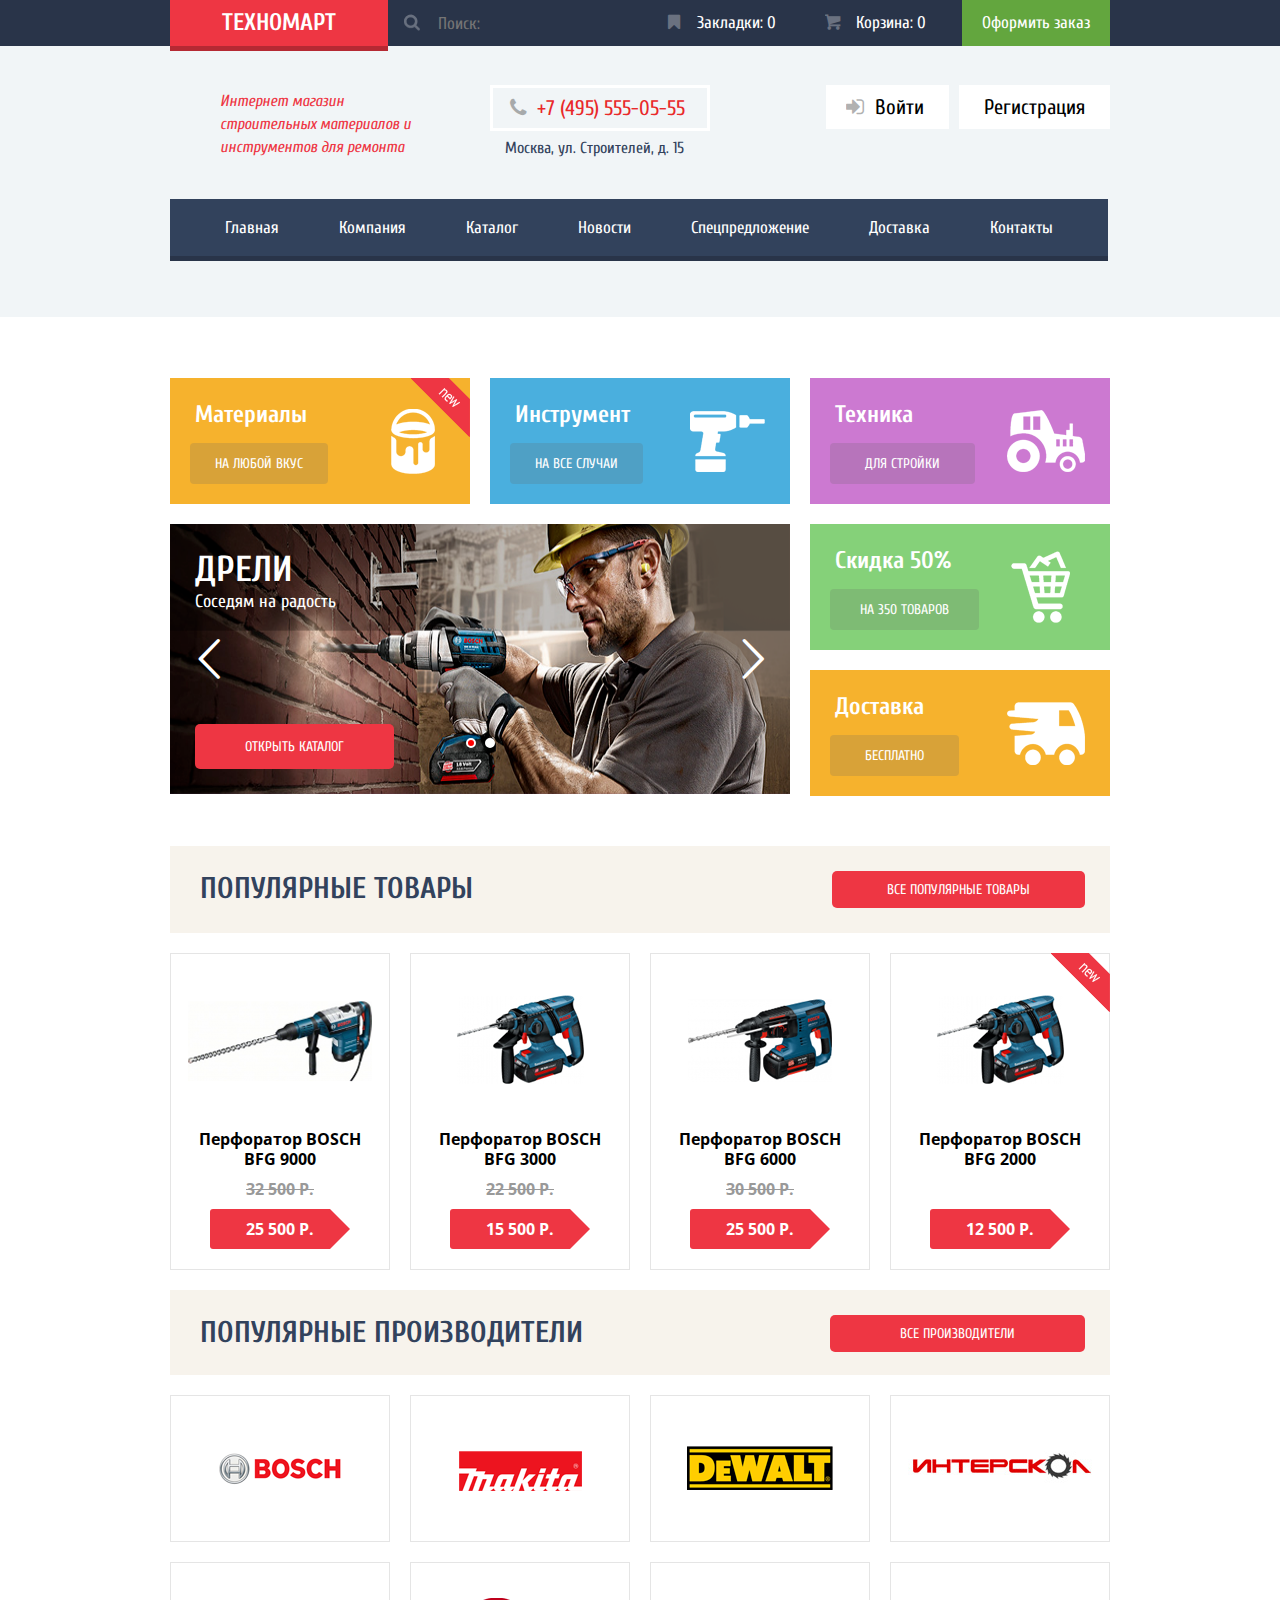
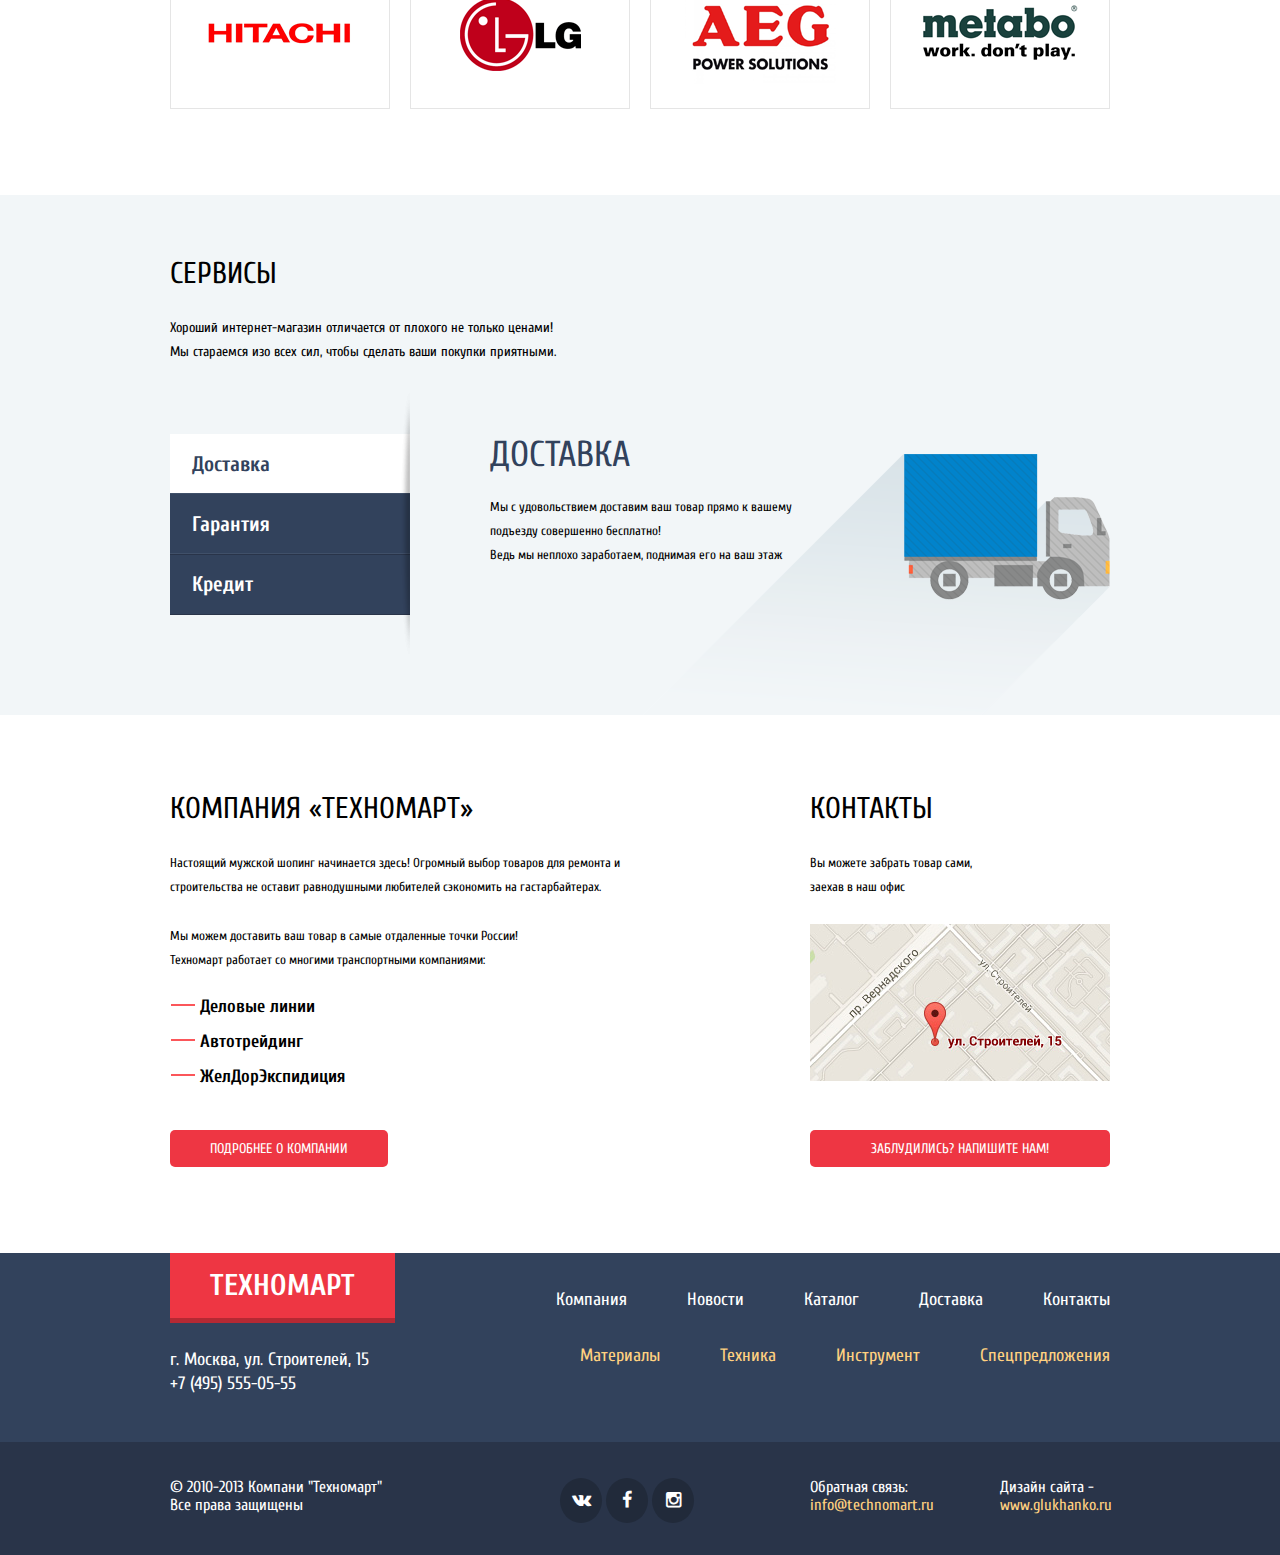
<file: index.html>
<!DOCTYPE html>
<html>
  <head>
    <title>ТЕХНОМАРТ - ИНТЕРНЕТ-МАГАЗИН</title>
    <meta charset="UTF-8">
    <meta http-equiv="X-UA-Compatible" content="IE=edge">
   <link href='http://fonts.googleapis.com/css?family=Cuprum:400,700,400italic,700italic&subset=latin,cyrillic' rel='stylesheet' type='text/css'>
    <link href='http://fonts.googleapis.com/css?family=Open+Sans:300italic,400italic,600italic,700italic,800italic,400,300,600,700,800&subset=latin,cyrillic-ext' rel='stylesheet' type='text/css'>
    <link rel="stylesheet" href="css/symbols-technomart.css">
    <link rel="stylesheet" href="css/style.css">
  </head>
  <body>
    <header>
      <section class="header-top-panel">
        <div class="layout-center-wrapper clearfix">
          <a class="header-logo" href="/">ТЕХНОМАРТ</a>
          <input class="search" id="search" type="search" name="search" placeholder="Поиск:">
          <div class="top-panel-right-side">
            <a class="icon-bookmark bookmark spec-menu-item" href="#">Закладки: <span class="bookmark-count">0</span></a>
            <a class="icon-basket basket spec-menu-item" href="#">Корзина: <span class="basket-count">0</span></a>
            <a class="order" href="#">Оформить заказ</a>
          </div>
        </div>
      </section>
      <div class="layout-center-wrapper">
        <section class="header-middle-panel clearfix">
          <p class="shop-description">Интернет магазин строительных материалов и инструментов для ремонта</p>
          <div class="address">
            <p class="icon-phone phone-number">+7 (495) 555-05-55</p>
            <p class="street">Москва, ул. Строителей, д. 15</p>
          </div>
          <div class="account-menu login-menu">
            <a class="icon-login account-menu-btn account-menu-enter-btn" href="#">Войти</a>
            <a class="account-menu-btn account-menu-registration-btn" href="#">Регистрация</a>
          </div>
          <div class="user-menu login-menu">
            <a class="icon-user account-menu-btn user-menu-profile-btn" href="#">Равшан Джамшутович</a>
            <a class="icon-logout logout-btn account-menu-btn" href="#"></a>
            <a class="user-ref user-menu-orders" href="#">Мои заказы</a>
            <a class="user-ref user-menu-profile" href="#">Личный кабинет</a>
          </div>
        </section>
        <ul class="header-top-menu clearfix">
          <li><a href="/">Главная</a></li>
          <li><a href="#">Компания </a></li>
          <li><a href="catalog.html">Каталог</a></li>
          <li><a href="#">Новости</a></li>
          <li><a href="#">Спецпредложение</a></li>
          <li><a href="#">Доставка</a></li>
          <li><a href="#">Контакты</a></li>
        </ul>
      </div>
    </header>
    
    <div class="layout-center-wrapper">
      <section class="promo-block clearfix">
        <div class="clearfix">
          <div class="block materials">
            <div class="flag-new new">Новинка</div>
            <div class="block-title"> Материалы</div>
            <a class="block-btn" href="#">На любой вкус</a>
          </div>
          <div class="block tools">
            <div class="flag-new"></div>
            <div class="block-title">Инструмент</div>
            <a class="block-btn" href="#">На все случаи</a>
          </div>
          <div class="block equipment">
            <div class="flag-new"></div>
            <div class="block-title">Техника</div>
            <a class="block-btn" href="#">Для стройки</a>
          </div>
        </div>
        <section class="promo-slider">
          <div class="promo-slide promo-slide-1 active-promo-slide">
            <div class="promo-slide-title">
              <h4>ДРЕЛИ</h4>
              <p>Соседям на радость</p>
            </div>
            <img src="img/slide-1.png" alt="Мужик с дрелью">
          </div>
          <div class="promo-slide promo-slide-2">
            <div class="promo-slide-title">
              <h4>Перфораторы</h4>
              <p>Настоящие мужские игрушки</p>
            </div>
            <img src="img/slide-2.png" alt="Мужик с перфоратором">
          </div>
          <a href="#" class="icon-left promo-slider-btn"></a>
          <a href="#" class="icon-right promo-slider-btn"></a>
          <a class="btn open-catalog-btn" href="catalog.html">Открыть каталог</a>
          <div class="switcher">
            <div class="switch-btn active-switch-btn switch-btn-1"></div>
            <div class="switch-btn switch-btn-2"></div>
          </div>
        </section>
        <div class="block sale">
          <div class="flag-new"></div>
          <div class="block-title">Скидка 50%</div>
          <a class="block-btn" href="#">На 350 товаров</a>
        </div>
        <div class="block delivery">
          <div class="flag-new"></div>
          <div class="block-title">Доставка</div>
          <a class="block-btn" href="#">Бесплатно</a>
        </div>
      </section>
      <section class="index-title clearfix">
        <h3>Популярные товары</h3>
        <a class="btn all-items-btn" href="#">Все популярные товары</a>
      </section>
      <section class="catalog-items clearfix">
        <div class="catalog-item">
          <div class="flag-new item-new"></div>
          <div class="actions">
              <a href="#" class="icon-basket item-btn buy">Купить</a>
              <a href="#" class="item-btn bookmark">В закладки</a>
          </div>
          <div class="image"><img src="img/drel-1.png" alt="Перфоратор"></div>
          <div class="title">Перфоратор BOSCH BFG 9000</div>
          <div class="old-price">32 500 Р.</div>
          <div class="price">25 500 Р.</div>
        </div>
        <div class="catalog-item">
          <div class="flag-new item-new"></div>
          <div class="actions">
              <a href="#" class="icon-basket item-btn buy">Купить</a>
              <a href="#" class="item-btn bookmark">В закладки</a>
          </div>
          <div class="image"><img src="img/drel-2.png" alt="Перфоратор"></div>
          <div class="title">Перфоратор BOSCH BFG 3000</div>
          <div class="old-price">22 500 Р.</div>
          <div class="price">15 500 Р.</div>
        </div>
        <div class="catalog-item">
          <div class="flag-new item-new"></div>
          <div class="actions">
              <a href="#" class="icon-basket item-btn buy">Купить</a>
              <a href="#" class="item-btn bookmark">В закладки</a>
          </div>
          <div class="image"><img src="img/drel-3.png" alt="Перфоратор"></div>
          <div class="title">Перфоратор BOSCH BFG 6000</div>
          <div class="old-price">30 500 Р.</div>
          <div class="price">25 500 Р.</div>
        </div>
        <div class="catalog-item">
          <div class="flag-new item-new new">Новинка</div>
          <div class="actions">
              <a href="#" class="icon-basket item-btn buy">Купить</a>
              <a href="#" class="item-btn bookmark">В закладки</a>
          </div>
          <div class="image"><img src="img/drel-2.png" alt="Перфоратор"></div>
          <div class="title">Перфоратор BOSCH BFG 2000</div>
          <div class="old-price"></div>
          <div class="price">12 500 Р.</div>
        </div>
      </section>

      <section class="index-title ckearfix">
        <h3>Популярные производители</h3>
        <a class="btn all-firms-btn" href="#">Все производители</a>
      </section>
      <section class="catalog-firms clearfix">
        <div class="catalog-firm">
          <a href="#"><img class="firm-logotip-1" src="img/bosch.png" alt="Bosch"></a>
        </div>
        <div class="catalog-firm">
          <a href="#"><img class="firm-logotip-2" src="img/makita.png" alt="Makita"></a>
        </div>
        <div class="catalog-firm">
          <a href="#"><img class="firm-logotip-3" src="img/dewalt.png" alt="Dewalt"></a>
        </div>
        <div class="catalog-firm">
          <a href="#"><img class="firm-logotip-4" src="img/interskol.png" alt="Интерскол"></a>
        </div>
        <div class="catalog-firm">
          <a href="#"><img class="firm-logotip-5" src="img/hitachi.png" alt="Hitachi"></a>
        </div>
        <div class="catalog-firm">
          <a href="#"><img class="firm-logotip-6" src="img/lg.png" alt="LG"></a>
        </div>
        <div class="catalog-firm">
          <a href="#"><img class="firm-logotip-7" src="img/aeg.png" alt="AEG"></a>
        </div>
        <div class="catalog-firm">
          <a href="#"><img class="firm-logotip-8" src="img/metabo.png" alt="Metabo"></a>
        </div>
      </section>
    </div>
    
    <section class="services">
      <div class="layout-center-wrapper">
        <p class="services-title">Сервисы</p>
        <p class="services-description">Хороший интернет-магазин отличается от плохого не только ценами!<br>Мы стараемся изо всех сил, чтобы сделать ваши покупки приятными.</p>
        <section class="services-tab clearfix">
          <ul class="tabs">
            <li class="active-tab"><a href="#">Доставка</a></li>
            <li><a href="#">Гарантия</a></li>
            <li><a href="#">Кредит</a></li>
          </ul>
          <div class="tab-slides">
            <div class="tab-slide tab-first active-tab-slide">
              <p class="tab-slide-title">Доставка</p>
              <div class="tab-slide-text">
                <p class="tab-slide-text-1">Мы с удовольствием доставим ваш товар прямо к вашему подъезду совершенно бесплатно!</p>
                <p class="tab-slide-text-2">Ведь мы неплохо заработаем, поднимая его на ваш этаж</p>
              </div>
            </div>
            <div class="tab-slide tab-second">
              <p class="tab-slide-title">Гарантия</p>
              <div class="tab-slide-text">
                <p class="tab-slide-text-1">Если купленный у нас товар поломается или заискрит, 
а также в случае пожара, спровоцированного его возгаранием,  вы всегда можете быть уверены в нашей гарантии. Мы обменяем сгоревший товар на новый. </p>
                <p class="tab-slide-text-2">Дом уж восстановите как-нибудь сами.</p>
              </div>
            </div>
            <div class="tab-slide tab-third">
              <p class="tab-slide-title">Кредит</p>
              <div class="tab-slide-text">
                <p class="tab-slide-text-1">Залезть в долговую яму стало проще!</p>
                <p class="tab-slide-text-2">Кредитные консультанты придут вам на помощь.</p>
              </div>
              <a class="btn credit-btn" href="#">Отправить заявку</a>
            </div>
          </div>
        </section>
      </div>
    </section>
    
    <div class="layout-center-wrapper clearfix">
      <section class="company-description">
        <p class="company-description-title company-title">КОМПАНИЯ &laquo;ТЕХНОМАРТ&raquo;</p>
        <p class="company-description-text text">Настоящий мужской шопинг начинается здесь! Огромный выбор товаров для ремонта и строительства не оставит равнодушными любителей сэкономить на гастарбайтерах.</p>
        <p class="company-description-text text">Мы можем доставить ваш товар в самые отдаленные точки России!<br>Техномарт работает со многими транспортными компаниями:</p>
        <ul class="transport-companies">
          <li>Деловые линии</li>
          <li>Автотрейдинг</li>
          <li>ЖелДорЭкспидиция</li>
        </ul>
        <a class="btn more-btn" href="#">Подробнее о компании</a>
      </section>
      <section class="contacts">
        <p class="contacts-title company-title">КОНТАКТЫ</p>
        <p class="contacts-text text">Вы можете забрать товар сами, заехав в наш офис</p>
      <!-- В тех. задании написано: "- блок карты — обычное изображение, клик по ней приводит к переходу на сервис карт." -->
        <div class="map"><img src="img/map.jpg" alt="Карта"></div>
        <a class="btn lost-btn" href="#">Заблудились? Напишите нам!</a>
      </section>
    </div>
    
    <footer>
      <section class="footer-top-panel">
        <div class="layout-center-wrapper clearfix">
          <div class="footer-address">
            <a class="footer-logo" href="/">Техномарт</a>
            <p>г. Москва, ул. Строителей, 15</p>
            <p>+7 (495) 555-05-55</p>
          </div>
          <div class="footer-menu clearfix">
            <ul class="footer-menu-top menu">
              <li><a href="#">Компания</a></li>
              <li><a href="#">Новости</a></li>
              <li><a href="catalog.html">Каталог</a></li>
              <li><a href="#">Доставка</a></li>
              <li><a href="#">Контакты</a></li>
            </ul>
            <ul class="footer-menu-bottom menu">
              <li><a href="#">Материалы</a></li>
              <li><a href="#">Техника</a></li>
              <li><a href="#">Инструмент</a></li>
              <li><a href="#">Спецпредложения</a></li>
            </ul>
          </div>
        </div>
      </section>
      <section class="footer-bottom-panel">
        <div class="layout-center-wrapper clearfix">
          <p class="copyright">&copy; 2010-2013 Компани "Техномарт" Все права защищены</p>
          <div class="social-buttons">
            <a class="icon-vk btn-social" href="http://vk.com"></a>
            <a class="icon-facebook btn-social" href="http://facebook.com"></a>
            <a class="icon-instagramm btn-social" href="http://instagram.com"></a>
          </div>
          <div class="designer contact-text"><p>Дизайн сайта -</p><a class="ref" href="http://glukhanko.ru">www.glukhanko.ru</a></div>
          <div class="email contact-text"><p>Обратная связь:</p><a class="ref" href="mailto:info@technomart.ru">info@technomart.ru</a></div>
        </div>
      </section>
    </footer>

    <!-- modal windows -->

      <section class="pop-up item-added">
      <div class="main-block">
        <p class="main-block-text">Товар добавлен в корзину!</p>
      </div>
      <div class="control-block">
        <a class="btn make-order-btn" href="#">Оформить заказ</a>
        <a class="continue-btn" href="#">Продожить покупки</a>
      </div>
    </section>

    <div class="pop-up write-us">
      <div class="main-block">
        <form action="#">
          <fieldset>
            <div class="col-1-2">
              <label for="your-name">Ваше имя:</label>
              <input class="your-name" type="text" id="your-name" placeholder="Представьтесь, пожалуйста">
            </div>
            <div class="col-1-2">
              <label for="your-email">Ваш e-mail:</label>
              <input class="your-email" type="text" id="your-email" placeholder="Для отправки ответа">
            </div>
          </fieldset>
          <fieldset>
            <label for="e-mail">Текст письма:</label>
            <textarea class="e-mail" id="e-mail" placeholder="В свободной форме"></textarea>
          </fieldset>
        </form>
      </div>
      <div class="control-block">
        <a class="btn send-btn" href="#">Отправить</a>
        <a class="btn cancel-btn" href="#">Отмена</a>
      </div>
    </div>
    
    <script src="js/script.js"></script>
  </body>
</html>
</file>
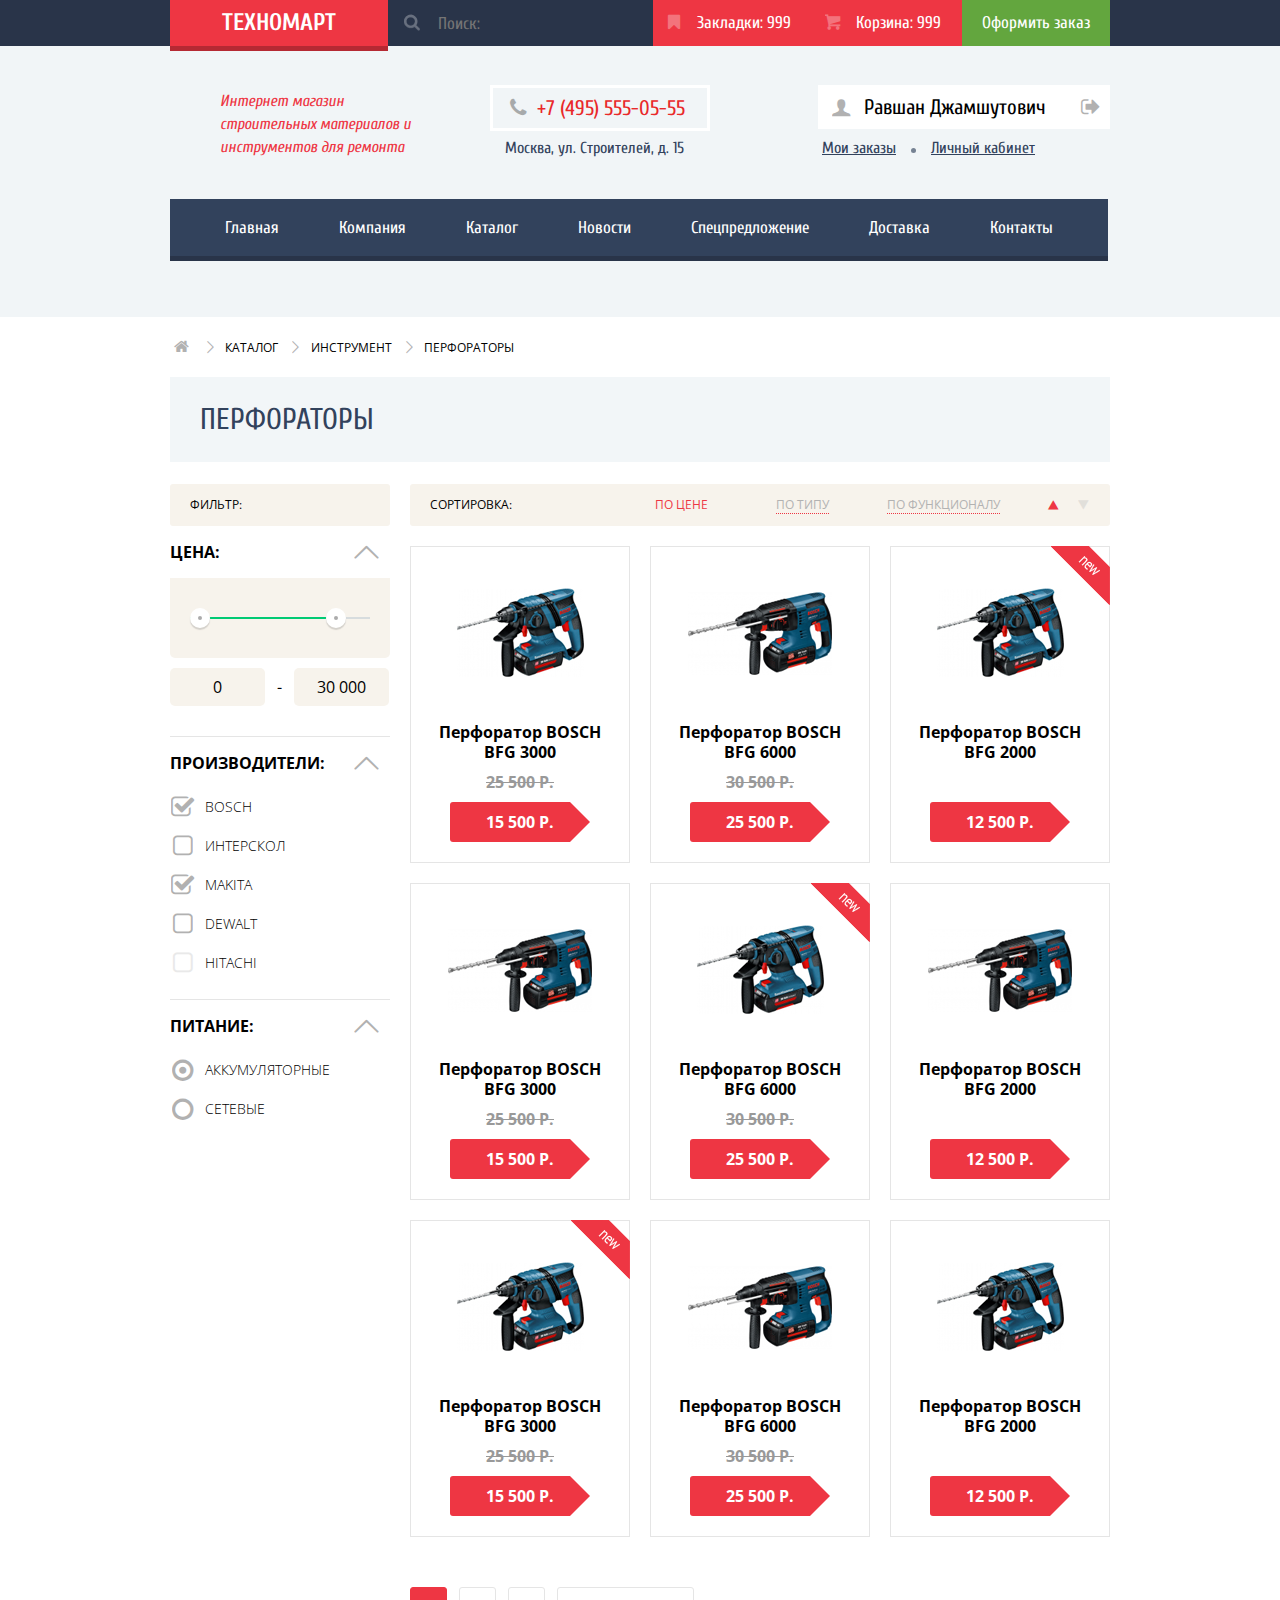
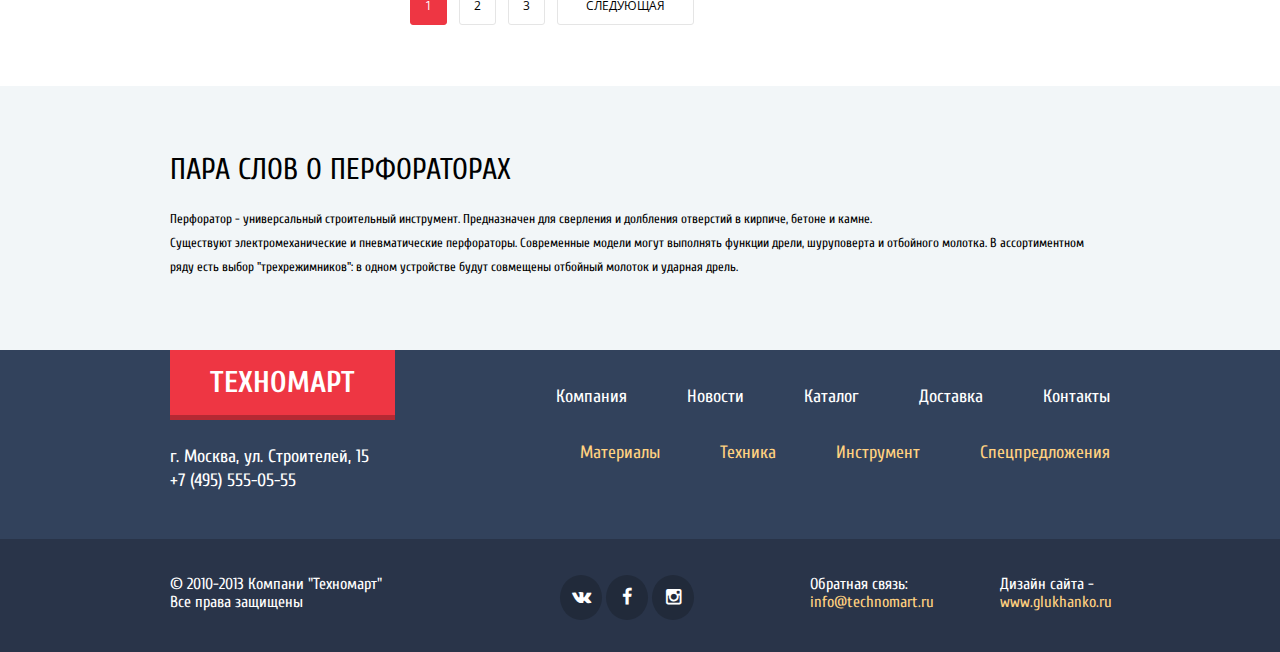
<file: catalog.html>
<!DOCTYPE html>
<html>
  <head>
    <title>ТЕХНОМАРТ - ИНТЕРНЕТ-МАГАЗИН - КАТАЛОГ ТОВАРОВ</title>
    <meta charset="UTF-8">
    <meta http-equiv="X-UA-Compatible" content="IE=edge">
    <link href='http://fonts.googleapis.com/css?family=Cuprum:400,700,400italic,700italic&subset=latin,cyrillic' rel='stylesheet' type='text/css'>
    <link href='http://fonts.googleapis.com/css?family=Open+Sans:300italic,400italic,600italic,700italic,800italic,400,300,600,700,800&subset=latin,cyrillic-ext' rel='stylesheet' type='text/css'>
    <link rel="stylesheet" href="css/symbols-technomart.css">
    <link rel="stylesheet" href="css/style.css">
  </head>
  <body>
    <header class="catalog-header">
      <section class="header-top-panel">
        <div class="layout-center-wrapper clearfix">
          <a class="header-logo" href="/">ТЕХНОМАРТ</a>
          <input class="search" id="search" type="search" name="search" placeholder="Поиск:">
          <div class="top-panel-right-side">
            <a class="icon-bookmark bookmark spec-menu-item active-bookmark" href="#">Закладки: <span class="bookmark-count">999</span></a>
            <a class="icon-basket basket spec-menu-item active-basket" href="#">Корзина: <span class="basket-count">999</span></a>
            <a class="order" href="#">Оформить заказ</a>
          </div>
        </div>
      </section>
      <div class="layout-center-wrapper">
        <section class="header-middle-panel clearfix">
          <p class="shop-description">Интернет магазин строительных материалов и инструментов для ремонта</p>
          <div class="address">
            <p class="icon-phone phone-number">+7 (495) 555-05-55</p>
            <p class="street">Москва, ул. Строителей, д. 15</p>
          </div>
          <div class="account-menu catalog-account-menu login-menu">
            <a class="icon-login account-menu-btn account-menu-enter catalog-account-menu-enter" href="#">Войти</a>
            <a class="account-menu-btn account-menu-registration catalog-account-menu-registration" href="#">Регистрация</a>
          </div>
          <div class="user-menu catalog-user-menu login-menu">
            <a class="icon-user account-menu-btn user-menu-profile-btn catalog-user-menu-profile-btn" href="#">Равшан Джамшутович</a>
            <a class="icon-logout logout-btn catalog-logout-btn account-menu-btn" href="#"></a>
            <a class="user-ref user-menu-orders catalog-user-menu-orders" href="#">Мои заказы</a>
            <a class="user-ref user-menu-profile catalog-user-menu-profile" href="#">Личный кабинет</a>
          </div>
        </section>
        <ul class="header-top-menu clearfix">
          <li><a href="/">Главная</a></li>
          <li><a href="#">Компания </a></li>
          <li><a href="#">Каталог</a></li>
          <li><a href="#">Новости</a></li>
          <li><a href="#">Спецпредложение</a></li>
          <li><a href="#">Доставка</a></li>
          <li><a href="#">Контакты</a></li>
        </ul>
      </div>
    </header>
    
    <div class="layout-center-wrapper clearfix">
      <div class="breadcrumbs">
          <a class="icon-home" href="/"></a>
          <a class="icon-right" href="#">Каталог</a>
          <a class="icon-right" href="#">Инструмент</a>
          <span class="icon-right">Перфораторы</span>
      </div>
      <h1 class="catalog-title">Перфораторы</h1>
      <aside class="catalog-refine-controls">
        <div class="catatalog-refine-control-top">
          <div class="catalog-refine-control-title top-bar">Фильтр:</div>
        </div>
        <section class="catalog-control">
          <div class="catalog-control-header">
            <a class="icon-up catalog-control-sub-title sub-title" href="#">Цена:</a>
          </div>
          <div class="catalog-range-filter">
            <div class="range-controls">
              <div class="scala"><div class="bar"></div></div>
              <div class="toggle min-toggle"></div>
              <div class="toggle max-toggle"></div>
            </div>
            <div class="price-controls">
              <input class="min-price" type="text" value="0"> -
              <input class="max-price" type="text" value="30 000">
            </div>
          </div>
        </section>
        <section class="catalog-control">
          <div class="catalog-control-header">
            <a class="icon-up catalog-control-sub-title" href="#">Производители:</a>
          </div>
          <div class="firm-select">
            <ul class="firm-selector selector">
              <li><a class="icon-check-on" href="#">Bosch</a></li>
              <li><a class="icon-check-off" href="#">Интерскол</a></li>
              <li><a class="icon-check-on" href="#">Makita</a></li>
              <li><a class="icon-check-off" href="#">Dewalt</a></li>
              <li><a class="icon-check-off blocked" href="#">Hitachi</a></li>
            </ul>
          </div>
        </section>
        <section class="catatalog-control">
          <div class="catalog-control-header">
            <a class="icon-up catalog-control-sub-title" href="#">Питание:</a>
          </div>
          <div class="power-select">
            <ul class="power-selector selector">
              <li><a class="icon-circle-dot" href="#">Аккумуляторные</a></li>
              <li><a class="icon-circle" href="#">Сетевые</a></li>
            </ul>
          </div>
        </section>
      </aside>
      <section class="catalog-items catalog-catalog-items">
        <div class="catalog-items-sort-bar top-bar">
          <span class="sort">Сортировка:</span>
          <a class="sort-by-price sort-active" href="#">По цене</a>
          <a class="sort-by-type" href="#">По типу</a>
          <a class="sort-by-functional" href="#"> По функционалу</a>
          <a class="icon-up-dir sort-up sort-up-active" href="#"></a>
          <a class="icon-down-dir sort-down" href="#"></a>
        </div>
        <div class="catalog-item-wrapper">
          <div class="catalog-item catalog-catalog-item">
            <div class="flag-new item-new"></div>
            <div class="actions">
                <a href="#" class="icon-basket item-btn buy">Купить</a>
                <a href="#" class="item-btn bookmark">В закладки</a>
            </div>
            <div class="image"><img src="img/drel-2.png" alt="Перфоратор"></div>
            <div class="title">Перфоратор BOSCH BFG 3000</div>
            <div class="old-price">25 500 Р.</div>
            <div class="price">15 500 Р.</div>
          </div>
          <div class="catalog-item catalog-catalog-item">
            <div class="flag-new item-new"></div>
            <div class="actions">
                <a href="#" class="icon-basket item-btn buy">Купить</a>
                <a href="#" class="item-btn bookmark">В закладки</a>
            </div>
            <div class="image"><img src="img/drel-3.png" alt="Перфоратор"></div>
            <div class="title">Перфоратор BOSCH BFG 6000</div>
            <div class="old-price">30 500 Р.</div>
            <div class="price">25 500 Р.</div>
          </div>
          <div class="catalog-item catalog-catalog-item">
            <div class="flag-new item-new new">Новинка</div>
            <div class="actions">
                <a href="#" class="icon-basket item-btn buy">Купить</a>
                <a href="#" class="item-btn bookmark">В закладки</a>
            </div>
            <div class="image"><img src="img/drel-2.png" alt="Перфоратор"></div>
            <div class="title">Перфоратор BOSCH BFG 2000</div>
            <div class="old-price"></div>
            <div class="price">12 500 Р.</div>
          </div>
          <div class="catalog-item catalog-catalog-item">
            <div class="flag-new item-new"></div>
            <div class="actions">
                <a href="#" class="icon-basket item-btn buy">Купить</a>
                <a href="#" class="item-btn bookmark">В закладки</a>
            </div>
            <div class="image"><img src="img/drel-3.png" alt="Перфоратор"></div>
            <div class="title">Перфоратор BOSCH BFG 3000</div>
            <div class="old-price">25 500 Р.</div>
            <div class="price">15 500 Р.</div>
          </div>
          <div class="catalog-item catalog-catalog-item">
            <div class="flag-new item-new new">Новинка</div>
            <div class="actions">
                <a href="#" class="icon-basket item-btn buy">Купить</a>
                <a href="#" class="item-btn bookmark">В закладки</a>
            </div>
            <div class="image"><img src="img/drel-2.png" alt="Перфоратор"></div>
            <div class="title">Перфоратор BOSCH BFG 6000</div>
            <div class="old-price">30 500 Р.</div>
            <div class="price">25 500 Р.</div>
          </div>
          <div class="catalog-item catalog-catalog-item">
            <div class="flag-new item-new"></div>
            <div class="actions">
                <a href="#" class="icon-basket item-btn buy">Купить</a>
                <a href="#" class="item-btn bookmark">В закладки</a>
            </div>
            <div class="image"><img src="img/drel-3.png" alt="Перфоратор"></div>
            <div class="title">Перфоратор BOSCH BFG 2000</div>
            <div class="old-price"></div>
            <div class="price">12 500 Р.</div>
          </div>
          <div class="catalog-item catalog-catalog-item">
            <div class="flag-new item-new new">Новинка</div>
            <div class="actions">
                <a href="#" class="icon-basket item-btn buy">Купить</a>
                <a href="#" class="item-btn bookmark">В закладки</a>
            </div>
            <div class="image"><img src="img/drel-2.png" alt="Перфоратор"></div>
            <div class="title">Перфоратор BOSCH BFG 3000</div>
            <div class="old-price">25 500 Р.</div>
            <div class="price">15 500 Р.</div>
          </div>
          <div class="catalog-item catalog-catalog-item">
            <div class="flag-new item-new"></div>
            <div class="actions">
                <a href="#" class="icon-basket item-btn buy">Купить</a>
                <a href="#" class="item-btn bookmark">В закладки</a>
            </div>
            <div class="image"><img src="img/drel-3.png" alt="Перфоратор"></div>
            <div class="title">Перфоратор BOSCH BFG 6000</div>
            <div class="old-price">30 500 Р.</div>
            <div class="price">25 500 Р.</div>
          </div>
          <div class="catalog-item catalog-catalog-item">
            <div class="flag-new item-new"></div>
            <div class="actions">
                <a href="#" class="icon-basket item-btn buy">Купить</a>
                <a href="#" class="item-btn bookmark">В закладки</a>
            </div>
            <div class="image"><img src="img/drel-2.png" alt="Перфоратор"></div>
            <div class="title">Перфоратор BOSCH BFG 2000</div>
            <div class="old-price"></div>
            <div class="price">12 500 Р.</div>
          </div>
        </div>
        <div class="page-switcher">
          <a class="btn-prev" href="#">Предыдущая</a>
          <a class="page page-active" href="#">1</a>
          <a class="page" href="#">2</a>
          <a class="page" href="#">3</a>
          <a class="btn-next" href="#">Следующая</a>
        </div>
      </section>
    </div>

    <section class="items-description">
      <div class="layout-center-wrapper">
        <div class="items-description-title">Пара слов о перфораторах</div>
        <p class="items-description-text text">Перфоратор - универсальный строительный инструмент. Предназначен для сверления и долбления отверстий в кирпиче, бетоне и камне.<br>Существуют электромеханические и пневматические перфораторы. Современные модели могут выполнять функции дрели, шуруповерта и отбойного молотка. В ассортиментном ряду есть выбор "трехрежимников": в одном устройстве будут совмещены отбойный молоток и ударная дрель.</p>
      </div>
    </section>
    
    <footer>
      <div class="footer-top-panel">
        <div class="layout-center-wrapper clearfix">
          <div class="footer-address">
            <a class="footer-logo" href="/">Техномарт</a>
            <p>г. Москва, ул. Строителей, 15</p>
            <p>+7 (495) 555-05-55</p>
          </div>
          <div class="footer-menu clearfix">
            <ul class="footer-menu-top menu">
              <li><a href="#">Компания</a></li>
              <li><a href="#">Новости</a></li>
              <li><a href="catalog.html">Каталог</a></li>
              <li><a href="#">Доставка</a></li>
              <li><a href="#">Контакты</a></li>
            </ul>
            <ul class="footer-menu-bottom menu">
              <li><a href="#">Материалы</a></li>
              <li><a href="#">Техника</a></li>
              <li><a href="#">Инструмент</a></li>
              <li><a href="#">Спецпредложения</a></li>
            </ul>
          </div>
        </div>

      </div>
      <div class="footer-bottom-panel">
        <div class="layout-center-wrapper clearfix">
          <p class="copyright">&copy; 2010-2013 Компани "Техномарт" Все права защищены</p>
          <div class="social-buttons">
            <a class="icon-vk btn-social" href="http://vk.com"></a>
            <a class="icon-facebook btn-social" href="http://facebook.com"></a>
            <a class="icon-instagramm btn-social" href="http://instagram.com"></a>
          </div>
          <div class="designer contact-text"><p>Дизайн сайта -</p><a class="ref" href="http://glukhanko.ru">www.glukhanko.ru</a></div>
          <div class="email contact-text"><p>Обратная связь:</p><a class="ref" href="mailto:info@technomart.ru">info@technomart.ru</a></div>
        </div>
      </div>
    </footer>

    <!-- modal window -->

    <div class="pop-up item-added">
      <div class="main-block">
        <p class="main-block-text">Товар добавлен в корзину!</p>
      </div>
      <div class="control-block">
        <a class="btn make-order-btn" href="#">Оформить заказ</a>
        <a class="continue-btn" href="#">Продожить покупки</a>
      </div>
    </div>
    
    <script src="js/script.js"></script>
  </body>
</html>
</file>
<file: css/symbols-technomart.css>
@charset "UTF-8";

 @font-face {
  font-family: 'symbols-technomart';
  src: url('../font/symbols-technomart.eot?23527613');
  src: url('../font/symbols-technomart.eot?23527613#iefix') format('embedded-opentype'),
       url('../font/symbols-technomart.woff?23527613') format('woff'),
       url('../font/symbols-technomart.ttf?23527613') format('truetype'),
       url('../font/symbols-technomart.svg?23527613#symbols-technomart') format('svg');
  font-weight: normal;
  font-style: normal;
}
/* Chrome hack: SVG is rendered more smooth in Windozze. 100% magic, uncomment if you need it. */
/* Note, that will break hinting! In other OS-es font will be not as sharp as it could be */
/*
@media screen and (-webkit-min-device-pixel-ratio:0) {
  @font-face {
    font-family: 'symbols-technomart';
    src: url('../font/symbols-technomart.svg?23527613#symbols-technomart') format('svg');
  }
}
*/
 
 [class^="icon-"]:before, [class*=" icon-"]:before {
  font-family: "symbols-technomart";
  font-style: normal;
  font-weight: normal;
  speak: none;
 
  display: inline-block;
  text-decoration: inherit;
  width: 1em;
  margin-right: .2em;
  text-align: center;
  /* opacity: .8; */
 
  /* For safety - reset parent styles, that can break glyph codes*/
  font-variant: normal;
  text-transform: none;
     
  /* fix buttons height, for twitter bootstrap */
  line-height: 1em;
 
  /* Animation center compensation - margins should be symmetric */
  /* remove if not needed */
  margin-left: .2em;
 
  /* you can be more comfortable with increased icons size */
  /* font-size: 120%; */
 
  /* Uncomment for 3D effect */
  /* text-shadow: 1px 1px 1px rgba(127, 127, 127, 0.3); */
}
 
.icon-left:before { content: '\3c'; } /* '&lt;' */
.icon-right:before { content: '\3e'; } /* '&gt;' */
.icon-basket:before { content: '\62'; } /* 'b' */
.icon-facebook:before { content: '\66'; } /* 'f' */
.icon-twitter:before { content: '\74'; } /* 't' */
.icon-vk:before { content: '\76'; } /* 'v' */
.icon-up:before { content: '\2c4'; } /* '˄' */
.icon-down:before { content: '\2c5'; } /* '˅' */
.icon-left-big:before { content: '\2190'; } /* '←' */
.icon-right-big:before { content: '\2192'; } /* '→' */
.icon-login:before { content: '\2386'; } /* '⎆' */
.icon-logout:before { content: '\241b'; } /* '␛' */
.icon-up-dir:before { content: '\25b2'; } /* '▲' */
.icon-down-dir:before { content: '\25bc'; } /* '▼' */
.icon-circle:before { content: '\25cb'; } /* '○' */
.icon-circle-dot:before { content: '\25cf'; } /* '●' */
.icon-star:before { content: '\2605'; } /* '★' */
.icon-check-off:before { content: '\2610'; } /* '☐' */
.icon-check-on:before { content: '\2611'; } /* '☑' */
.icon-youtube:before { content: '\f39e'; } /* '' */
.icon-home:before { content: '🏠'; } /* '\1f3e0' */
.icon-user:before { content: '👨'; } /* '\1f468' */
.icon-phone:before { content: '📞'; } /* '\1f4de' */
.icon-instagramm:before { content: '📷'; } /* '\1f4f7' */
.icon-search:before { content: '🔍'; } /* '\1f50d' */
.icon-bookmark:before { content: '🔖'; } /* '\1f516' */
</file>
<file: css/style.css>
/*! normalize.css v3.0.2 | MIT License | git.io/normalize */

/**
 * 1. Set default font family to sans-serif.
 * 2. Prevent iOS text size adjust after orientation change, without disabling
 *    user zoom.
 */

html {
  font-family: sans-serif; /* 1 */
  -ms-text-size-adjust: 100%; /* 2 */
  -webkit-text-size-adjust: 100%; /* 2 */
}

/**
 * Remove default margin.
 */

body {
  margin: 0;
}

/* HTML5 display definitions
   ========================================================================== */

/**
 * Correct `block` display not defined for any HTML5 element in IE 8/9.
 * Correct `block` display not defined for `details` or `summary` in IE 10/11
 * and Firefox.
 * Correct `block` display not defined for `main` in IE 11.
 */

article,
aside,
details,
figcaption,
figure,
footer,
header,
hgroup,
main,
menu,
nav,
section,
summary {
  display: block;
}

/**
 * 1. Correct `inline-block` display not defined in IE 8/9.
 * 2. Normalize vertical alignment of `progress` in Chrome, Firefox, and Opera.
 */

audio,
canvas,
progress,
video {
  display: inline-block; /* 1 */
  vertical-align: baseline; /* 2 */
}

/**
 * Prevent modern browsers from displaying `audio` without controls.
 * Remove excess height in iOS 5 devices.
 */

audio:not([controls]) {
  display: none;
  height: 0;
}

/**
 * Address `[hidden]` styling not present in IE 8/9/10.
 * Hide the `template` element in IE 8/9/11, Safari, and Firefox < 22.
 */

[hidden],
template {
  display: none;
}

/* Links
   ========================================================================== */

/**
 * Remove the gray background color from active links in IE 10.
 */

a {
  background-color: transparent;
}

/**
 * Improve readability when focused and also mouse hovered in all browsers.
 */

a:active,
a:hover {
  outline: 0;
}

/* Text-level semantics
   ========================================================================== */

/**
 * Address styling not present in IE 8/9/10/11, Safari, and Chrome.
 */

abbr[title] {
  border-bottom: 1px dotted;
}

/**
 * Address style set to `bolder` in Firefox 4+, Safari, and Chrome.
 */

b,
strong {
  font-weight: bold;
}

/**
 * Address styling not present in Safari and Chrome.
 */

dfn {
  font-style: italic;
}

/**
 * Address variable `h1` font-size and margin within `section` and `article`
 * contexts in Firefox 4+, Safari, and Chrome.
 */

h1 {
  font-size: 2em;
  margin: 0.67em 0;
}

/**
 * Address styling not present in IE 8/9.
 */

mark {
  background: #ff0;
  color: #000;
}

/**
 * Address inconsistent and variable font size in all browsers.
 */

small {
  font-size: 80%;
}

/**
 * Prevent `sub` and `sup` affecting `line-height` in all browsers.
 */

sub,
sup {
  font-size: 75%;
  line-height: 0;
  position: relative;
  vertical-align: baseline;
}

sup {
  top: -0.5em;
}

sub {
  bottom: -0.25em;
}

/* Embedded content
   ========================================================================== */

/**
 * Remove border when inside `a` element in IE 8/9/10.
 */

img {
  border: 0;
}

/**
 * Correct overflow not hidden in IE 9/10/11.
 */

svg:not(:root) {
  overflow: hidden;
}

/* Grouping content
   ========================================================================== */

/**
 * Address margin not present in IE 8/9 and Safari.
 */

figure {
  margin: 1em 40px;
}

/**
 * Address differences between Firefox and other browsers.
 */

hr {
  -moz-box-sizing: content-box;
  box-sizing: content-box;
  height: 0;
}

/**
 * Contain overflow in all browsers.
 */

pre {
  overflow: auto;
}

/**
 * Address odd `em`-unit font size rendering in all browsers.
 */

code,
kbd,
pre,
samp {
  font-family: monospace, monospace;
  font-size: 1em;
}

/* Forms
   ========================================================================== */

/**
 * Known limitation: by default, Chrome and Safari on OS X allow very limited
 * styling of `select`, unless a `border` property is set.
 */

/**
 * 1. Correct color not being inherited.
 *    Known issue: affects color of disabled elements.
 * 2. Correct font properties not being inherited.
 * 3. Address margins set differently in Firefox 4+, Safari, and Chrome.
 */

button,
input,
optgroup,
select,
textarea {
  color: inherit; /* 1 */
  font: inherit; /* 2 */
  margin: 0; /* 3 */
}

/**
 * Address `overflow` set to `hidden` in IE 8/9/10/11.
 */

button {
  overflow: visible;
}

/**
 * Address inconsistent `text-transform` inheritance for `button` and `select`.
 * All other form control elements do not inherit `text-transform` values.
 * Correct `button` style inheritance in Firefox, IE 8/9/10/11, and Opera.
 * Correct `select` style inheritance in Firefox.
 */

button,
select {
  text-transform: none;
}

/**
 * 1. Avoid the WebKit bug in Android 4.0.* where (2) destroys native `audio`
 *    and `video` controls.
 * 2. Correct inability to style clickable `input` types in iOS.
 * 3. Improve usability and consistency of cursor style between image-type
 *    `input` and others.
 */

button,
html input[type="button"], /* 1 */
input[type="reset"],
input[type="submit"] {
  -webkit-appearance: button; /* 2 */
  cursor: pointer; /* 3 */
}

/**
 * Re-set default cursor for disabled elements.
 */

button[disabled],
html input[disabled] {
  cursor: default;
}

/**
 * Remove inner padding and border in Firefox 4+.
 */

button::-moz-focus-inner,
input::-moz-focus-inner {
  border: 0;
  padding: 0;
}

/**
 * Address Firefox 4+ setting `line-height` on `input` using `!important` in
 * the UA stylesheet.
 */

input {
  line-height: normal;
}

/**
 * It's recommended that you don't attempt to style these elements.
 * Firefox's implementation doesn't respect box-sizing, padding, or width.
 *
 * 1. Address box sizing set to `content-box` in IE 8/9/10.
 * 2. Remove excess padding in IE 8/9/10.
 */

input[type="checkbox"],
input[type="radio"] {
  box-sizing: border-box; /* 1 */
  padding: 0; /* 2 */
}

/**
 * Fix the cursor style for Chrome's increment/decrement buttons. For certain
 * `font-size` values of the `input`, it causes the cursor style of the
 * decrement button to change from `default` to `text`.
 */

input[type="number"]::-webkit-inner-spin-button,
input[type="number"]::-webkit-outer-spin-button {
  height: auto;
}

/**
 * 1. Address `appearance` set to `searchfield` in Safari and Chrome.
 * 2. Address `box-sizing` set to `border-box` in Safari and Chrome
 *    (include `-moz` to future-proof).
 */

input[type="search"] {
  -webkit-appearance: textfield; /* 1 */
  -moz-box-sizing: content-box;
  -webkit-box-sizing: content-box; /* 2 */
  box-sizing: content-box;
}

/**
 * Remove inner padding and search cancel button in Safari and Chrome on OS X.
 * Safari (but not Chrome) clips the cancel button when the search input has
 * padding (and `textfield` appearance).
 */

input[type="search"]::-webkit-search-cancel-button,
input[type="search"]::-webkit-search-decoration {
  -webkit-appearance: none;
}

/**
 * Define consistent border, margin, and padding.
 */

fieldset {
  border: 1px solid #c0c0c0;
  margin: 0 2px;
  padding: 0.35em 0.625em 0.75em;
}

/**
 * 1. Correct `color` not being inherited in IE 8/9/10/11.
 * 2. Remove padding so people aren't caught out if they zero out fieldsets.
 */

legend {
  border: 0; /* 1 */
  padding: 0; /* 2 */
}

/**
 * Remove default vertical scrollbar in IE 8/9/10/11.
 */

textarea {
  overflow: auto;
}

/**
 * Don't inherit the `font-weight` (applied by a rule above).
 * NOTE: the default cannot safely be changed in Chrome and Safari on OS X.
 */

optgroup {
  font-weight: bold;
}

/* Tables
   ========================================================================== */

/**
 * Remove most spacing between table cells.
 */

table {
  border-collapse: collapse;
  border-spacing: 0;
}

td,
th {
  padding: 0;
}


/*------------------*\
  $common
\*------------------*/

html, body {
  min-width: 960px;
  padding: 0;
  font-size: 16px;
  font-family: 'Cuprum', sans-serif;
}

 a:link,
 a:visited,
 a:hover,
 a:active {
  text-decoration: none;
  color: #fff;
}

.layout-center-wrapper {
  width: 940px;
  margin: 0 auto;
  padding: 1px 20px;
}

.header-top-panel .layout-center-wrapper {
  padding-top: 0;
  padding-bottom: 0;
}

.btn {
  display: inline-block;
  padding-top: 14px;
  padding-bottom: 14px;
  font-size: 14px;
  text-transform: uppercase;
  background-color: #ee3643;
  border-radius: 5px;
}

.btn:hover { background-color: #ca2c37; }
.btn:active { background-color: #ba2732; }

.flag-new {
  position: absolute;
  top: 0;
  right: 0;
  z-index: 10;
  text-indent: -10000px;
  display: none;
  width: 60px;
  height: 60px;
  background-image: url("../picts/all-icons.png");
  background-repeat: no-repeat;
  background-position: 0 -800px;
}

.item-new {
  top: -1px;
  right: -1px;
}

.new { display: inline-block; }

[class^="icon-"]:before,
[class*=" icon-"]:before {
  padding: 0;
  opacity: .3;
}

.clearfix:after {
  content: "";
  display: table;
  clear: both;
}

/*------------------*\
  $header
\*------------------*/

header {
  margin-bottom: 60px;
  background-color: #f1f5f7;
}


  /*-------------------------*\
    $Хедер (главная страница)
  \*-------------------------*/

    /*---------------------*\
      $Верхняя часть хедера
    \*---------------------*/

.header-top-panel {
  margin-bottom: 38px;
  font-size: 0;
  line-height: 18px;
  color: #fff;
  background-color: #293449;
}

.header-logo {
  display: block;
  float: left;
  padding: 10px 52px;
  font-size: 24px;
  line-height: 26px;
  font-weight: bold;
  text-transform: uppercase;
  background-color: #ee3643;
  box-shadow: 0 5px 0 #b52933;
}

.header-logo:hover { background-color: #ca2c37; }
.header-logo:active { background-color: #ba2732; }


.search {
  float: left;
  width: 100%;
  max-width: 213px;
  padding-top: 13.5px;
  padding-left: 50px;
  padding-bottom: 13.5px;
  font-size: 17px;
  color: #fff;
  white-space: nowrap;
  background-color: #293449;
  background-image: url("../picts/search-icons.png");
  background-repeat: no-repeat;
  background-position: 15px 13.5px;
  border: none;
  overflow: hidden;
}

.search::-webkit-input-placeholder, 
.search::-moz-placeholder,          
.search:-moz-placeholder,
.search:-ms-input-placeholder{ 
  color:#fff; 
}

.bookmark-count,
.basket-count {
  display: inline-block;
  width: 15px;
  text-align: left;
}

.search:hover {
  background-color: #212a3a;
  background-position: 15px -37px;
}

.search:focus {
  color: #000;
  background-color: #fff;
  background-position: 15px -87px;
  outline: none;
}

.top-panel-right-side {
  float: right;
  text-align: right;
}

.spec-menu-item {
  display: inline-block;
  padding: 14px 0;
  padding-left: 12px;
  padding-right: 30px;
  font-size: 17px;
}

a.spec-menu-item:before {
  margin-right: 15px;
  margin-left: 0;
}

.spec-menu-item:hover { background-color: #212a3a; }
.spec-menu-item:hover:before { opacity: 1; }
.spec-menu-item:active:before { opacity: .7; }

.bookmark:active,
.basket:active {  background-color: #161d29; }

.active-bookmark,
.active-basket { background-color: #ee3643; }

.order {
  display: inline-block;
  padding: 14px 20px;
  background-color: #63a63e;
  font-size: 17px;
}

.order:hover { background-color: #5fbb2d; }
.order:active { background-color: #518534; }


    /*---------------------*\
      $Средняя часть хедера
    \*---------------------*/

.header-middle-panel { margin-bottom: 40px; }

.shop-description {
  float: left;
  width: 195px;
  margin: 0;
  margin-left: 50px;
  margin-top: 5px;
  line-height: 23px;
  font-style: italic;
  color: #ee3643;
}

.address {
  float: left;
  width: 220px;
  margin-left: 75px;
}

.phone-number {
  position: relative;
  display: block;
  padding: 8px 0;
  padding-left: 10px;
  padding-right: 20px;
  margin: 0;
  margin-bottom: 8px;
  font-size: 21px;
  color: #e9292a;
  border: 3px solid #fff;
}

 p.icon-phone:before {
  padding-right: 5px;
  color: #000;
}

.street {
  margin: 0;
  margin-left: 15px;
  line-height: 18px;
  color: #32425c;
}

      /*-----------*\
        $Меню входа
      \*-----------*/

.login-menu {
  float: right;
  width: 350px;
  font-size: 0;
  text-align: right;
}

.login-menu a:link,
.login-menu a:visited { color: #000; }

.account-menu-btn {
  display: inline-block;
  font-size: 21px;
  background-color: #fff;
}

.login-menu .account-menu-btn:hover { color: #ee3643; }

.login-menu .account-menu-btn:hover:before {
  color: #404f67;
  opacity: 1;
}

.login-menu .account-menu-btn:active,
.login-menu .account-menu-btn:active:before { color: #c5c5c5; }

        /*----------------------------------------*\
          $Меню входа (Пользователь НЕавторизован)
        \*----------------------------------------*/

.account-menu-enter-btn {
  position: relative;
  padding: 10px 25px;
  padding-left: 15px;
}

a.icon-login:before {
  padding-right: 5px;
}

.account-menu-registration-btn {
  padding: 10px 25px;
  margin-left: 10px;
}

        /*--------------------------------------*\
          $Меню входа (Пользователь авторизован)
        \*--------------------------------------*/

.user-menu-profile-btn {
  position: relative;
  padding: 10px 0;
  padding-left: 10px;
  padding-right: 10px;
  margin-bottom: 10px;
}

a.icon-user:before {
  padding-right: 10px;
  font-size: 18px;
}

.login-menu .user-menu-profile-btn:hover { color: #000; }
.login-menu .user-menu-profile-btn:active { color: #c5c5c5; }

.login-menu .user-menu-profile-btn:hover:before {
  color: #32425c;
  opacity: 1;
}

.login-menu .user-menu-profile-btn:active:before { color: #c5c5c5; }

a.icon-logout:before {
  padding-top: 11px;
  padding-left: 20px;
  padding-right: 5px;
  padding-bottom: 12px;
}

.user-menu .user-ref {
  display: inline-block;
  font-size: 16px;
  text-decoration: underline;
}

.user-menu .catalog-user-menu-profile {margin-right: 75px;}

.user-menu .user-ref:link,
.user-menu .user-ref:visited { color: #32425c; }

.user-menu a.user-ref:hover { color: #ee3643; }   /*Не знаю как убрать выделение при наведении на кружок,
без создания нового элемента в разметке*/
.user-menu a.user-ref:active { color: #c5cad0; }

.user-menu .user-menu-orders { margin-left: 20px; }

.user-menu .user-menu-orders:after {
  content: "";
  display: inline-block;
  width: 5px;
  height: 5px;
  margin: 0 15px;
  background-color: #768293;
  border-radius: 50%;
}

        /*-----------------------*\
          $Отображение меню входа
        \*-----------------------*/

/*Вкл/Выкл ПЕРВОГО варианта меню на главной странице*/
.account-menu { display: block; }
.account-menu-enter-btn { display: inline-block; }
.account-menu-registration-btn { display: inline-block; }

/*Вкл/Выкл ВТОРОГО варианта меню на главной странице*/
.user-menu { display: none; }
.user-menu-profile-btn { display: none; }
.user-menu-orders { display: none; }
.user-menu-profile { display: none; }
.logout-btn { display: none; }

/*Вкл/Выкл ПЕРВОГО варианта меню в каталоге товаров*/
.catalog-account-menu { display: none; }   /*block*/
.catalog-account-menu-enter-btn { display: none; }   /*inline-block*/
.catalog-account-menu-registration-btn { display: none; }   /*inline-block*/

/*Вкл/Выкл ВТОРОГО варианта меню в каталоге товаров*/
.catalog-user-menu { display: block; }  /*block*/
.catalog-user-menu-profile-btn { display: inline-block; }   /*inline-block*/
.catalog-user-menu-orders { display: inline-block; }   /*inline-block*/
.catalog-user-menu-profile { display: inline-block; }   /*inline-block*/
.catalog-logout-btn { display: inline-block; }   /*inline-block*/

    /*-----------------------------*\
      $Горизонтальное меню в хедере
    \*-----------------------------*/

.header-top-menu {
  padding: 0;
  margin-bottom: 55px;
}

.header-top-menu li {
  float: left;
  list-style: none;
  background-color: #32425c;
  border-bottom: 5px solid #293449;
}

.header-top-menu li a {
  display: block;
  padding: 20px 30px;
  font-size: 17px;
  line-height: 17px;
}

.header-top-menu li:first-child a { margin-left: 25px; }

.header-top-menu li:last-child a { margin-right: 25px;
}

.header-top-menu li:hover a { background-color: #293449; }
.header-top-menu li:active a { background-color: #1d2739; }
.header-top-menu li:active a { color: #a8abaf; }

  /*----------------------------------*\
    $Хедер (страница каталога товаров)
  \*----------------------------------*/

.catalog-header { margin-bottom: 0; }

/*------------------*\
  $Промо блок
\*------------------*/

.promo-block { margin-bottom: 30px; }

.block {
  position: relative;
  float: left;
  width: 300px;
  padding-right: 95px;
  margin-right: 20px;
  margin-bottom: 20px;
  background-color: #126578;
  box-sizing: border-box;
  overflow: hidden; 
}

.block:nth-child(n+3) {
  float: right;
  margin-right: 0;
}

.block-title {
  margin-top: 23px;
  margin-left: 25px;
  margin-bottom: 15px;
  font-size: 24px;
  font-weight: bold;
  color: #fff;
}

.block-btn {
  display: inline-block;
  padding: 12px 25px;
  margin-left: 20px;
  margin-bottom: 20px;
  font-size: 14px;
  text-transform: uppercase;
  background-color: rgba(100,100,100,.2);
  border-radius: 4px;
}

.block:nth-child(3) .block-btn { padding: 12px 30px; }
.block:last-child .block-btn   { padding: 12px 35px; }
.block-btn:hover { background-color: rgba(100,100,100,.5); }
.block-btn:active { background-color: rgba(100,100,100,.7); }
.materials { background-color: #f6b22d; }
.tools { background-color: #4aafde; }
.equipment { background-color: #cc79d1; }
.sale { background-color: #85d179; }
.delivery { background-color: #f6b22d; }

.materials:before {
  content: "";
  position: absolute;
  right: 35px;
  top: 50%;
  display: inline-block;
  width: 44px;
  height: 65px;
  margin-top: -32.5px;
  background-image: url("../picts/pictures.png");
  background-repeat: no-repeat;
  background-position: 0 0;
}

.tools:before {
  content: "";
  position: absolute;
  right: 25px;
  top: 50%;
  display: inline-block;
  width: 75px;
  height: 61px;
  margin-top: -30.5px;
  background-image: url("../picts/pictures.png");
  background-repeat: no-repeat;
  background-position: 0 -100px;
}

.equipment:before {
  content: "";
  position: absolute;
  right: 25px;
  top: 50%;
  display: inline-block;
  width: 78px;
  height: 62px;
  margin-top: -31px;
  background-image: url("../picts/pictures.png");
  background-repeat: no-repeat;
  background-position: 0 -200px;
}

.sale:before {
  content: "";
  position: absolute;
  right: 40px;
  top: 50%;
  display: inline-block;
  width: 59px;
  height: 72px;
  margin-top: -36px;
  background-image: url("../picts/pictures.png");
  background-repeat: no-repeat;
  background-position: 0 -300px;
}

.delivery:before {
  content: "";
  position: absolute;
  right: 25px;
  top: 50%;
  display: inline-block;
  width: 78px;
    height: 63px;
  margin-top: -31.5px;
  background-image: url("../picts/pictures.png");
  background-repeat: no-repeat;
  background-position: 0 -400px;
}

  /*------------------*\
    $Слайдер
  \*------------------*/

.promo-slider {
  position: relative;
  float: left;
  width: 620px;
  height: 270px;
  background-color: #664277;
}

.promo-slider .promo-slide {
  position: absolute;
  width: 100%;
  height: 100%;
  padding: 0;
  margin: 0;
}

.promo-slider img {
  width: 100%;
  height: 100%;
}

.promo-slide-title {
  position: absolute;
  width: 50%;
  padding-top: 25px;
  padding-left: 25px;
  margin: 0;
  color: #fff;
}

.promo-slide-title h4 {
  padding: 0;
  margin: 0;
  font-size: 36px;
  font-weight: bold;
  text-transform: uppercase;
}

.promo-slide-title p {
  padding: 0;
  margin: 0;
  font-size: 18px;
  line-height: 24px
}

a.promo-slider-btn:before {
  position: absolute;
  z-index: 500;
  display: block;
  padding: 0;
  margin: 0;
  margin-top: -23px;
  font-size: 46px;
  opacity: 1;
}

a.icon-left:before {
  top: 50%;
  left: 15px;
}

a.icon-right:before {
  top: 50%;
  right: 15px;
}

.open-catalog-btn {
  position: absolute;
  bottom: 25px;
  left: 25px;
  z-index: 500;
  padding-left: 50px;
  padding-right: 50px;
  margin: 0;
}

.promo-slide { display: none; }

.switcher {
  position: relative;
  margin-top: 210px;
  text-align: center
}

.switch-btn {
  display: inline-block;
  width: 6px;
  height: 6px;
  background-color: #fff;
  border: 2px solid #fff;
  border-radius: 50%;
}

.switch-btn-1 { margin-right: 5px; }

.active-promo-slide { display: block; }
.active-switch-btn { background-color: red; }

/*------------------------------*\
  $Заголовок секции (точнее два)
\*------------------------------*/

.index-title {
  margin-bottom: 20px;
  background-color: #f7f3ec;
}

.index-title  h3 {
  display: inline-block;
  max-width: 450px;
  margin: 25px 30px;
  margin-right: 0;
  font-size: 30px;
  text-transform: uppercase;
  color: #32425c;
}

.all-items-btn {
  float: right;
  max-width: 300px;
  padding: 10px 55px;
  padding-right: 55px;
  margin-right: 25px;
  margin-top: 25px;
  margin-bottom: 25px;
  white-space: nowrap;
  overflow: hidden;
}

.all-firms-btn {
  float: right;
  padding: 10px 70px;
  padding-right: 70px;
  margin-right: 25px;
  margin-top: 25px;
}

/*------------------*\
  $Каталог товаров
\*------------------*/

  /*-----------------------------------*\
    $Каталог товаров (Главная страница)
  \*-----------------------------------*/

.catalog-item {
  position: relative;
  display: inline-block;
  width: 218px;
  margin-right: 16px;
  margin-bottom: 20px;
  font-family: 'Open Sans', sans-serif;
  line-height: 20px;
  font-weight: 700;
  text-transform: uppercase;
  text-align: center;
  vertical-align: top;
  background-color: #fff;
  border: 1px solid #e5e5e5;
}

.catalog-item:nth-child(4n) { margin-right: 0; }

.catalog-item img {
  max-width: 210px;
  max-height: 170px;
}

.actions {
  position: absolute;
  top: 0;
  left: 0;
  z-index: 20;
  display: none;
  width: 218px;
  height: 88px;
  padding: 40px 0;
  font-family: 'Cuprum', sans-serif;
  background-color: rgba(255,255,255,0.9);
}

.item-btn {
  display: block;
  width: 129px;
  padding: 7px 0;
  margin: 0 auto;
  margin-bottom: 7px;
  font-size: 14px;
  line-height: 18px;
  text-decoration: none;
  color: #fff;
  background-color: #63a63e;
  border: 3px solid #63a63e;
  border-bottom-color: #367315;
  border-radius: 5px;
}

.catalog-item .buy {
  position: relative;
  width: 124px;
  padding-right: 5px;
}

.catalog-item a.icon-basket:before {
  padding-right: 15px;
  font-size: 16px;
}

.catalog-item .bookmark {
  color: #32425c;
  background: #fff;
  border-bottom-color: #63a63e;
}

.catalog-item:hover .actions { display: block; }
.catalog-item:hover { box-shadow: 0 5px 15px 3px #bababa; }

.catalog-item:hover .flag-new {
  top: 0;
  right: 0;
}

.buy:hover {
  background-color: #5fbb2d;
  border-top-color: #5fbb2d;
  border-left-color: #5fbb2d;
  border-right-color: #5fbb2d;
}

.buy:active {
  background-color: #518534;
  border-color: #518534;
}

.buy:hover:before { opacity: 1; }

.bookmark:hover { border-color: #32425c; }
.bookmark:active {
  color: #c1c6ce;
  border-color: #c1c6ce;
}

.image {
  width: 218px;
  height: 130px;
  padding-top: 30px;
}

.catalog-item > .title {
  min-height: 20px;
  padding: 0 20px;
  margin-top: 15px;
  margin-bottom: 10px;
  text-transform: none;
}

.price {
  position: relative;
  width: 80px;
  padding: 10px 30px;
  margin: 10px auto;
  margin-bottom: 20px;
  color: #fff;
  background: #ee3643;
  border-radius: 3px;
}

.price:after {
  content: "";
  position: absolute;
  top: 0;
  right: -20px;
  width: 0;
  height: 0;
  border: 20px solid #fff;
  border-left-color: #ee3643;
}

.old-price {
  min-height: 20px;
  text-decoration: line-through;  
  color: #999;
}

  /*--------------------------------------------*\
    $Каталог товаров (Страница каталога товаров)
  \*--------------------------------------------*/

.catalog-items-sort-bar {position: relative;}

.catalog-items-sort-bar span {
  display: inline-block;
  margin-top: 12px;
  margin-bottom: 12px;
}

.catalog-items-sort-bar a {
  margin-top: 12px;
  margin-bottom: 12px;
}

.catalog-items-sort-bar > a { border-bottom: 1px dotted #ee3643; }

.catalog-items-sort-bar a:link,
.catalog-items-sort-bar a:visited,
.catalog-items-sort-bar a:active { color: #b2b2b2; }

.sort { margin-left: 20px; }
.sort-by-price { margin-left: 140px; }
.sort-by-type { margin-left: 65px; }
.sort-by-functional { margin-left: 55px; }

.catalog-items-sort-bar a:hover {
  color: #000;
  border-bottom: 1px solid #ee3643;
}

a.sort-up,
a.sort-down {
  position: absolute;
  top: 50%;
  margin-top: -12.5px;
  font-size: 23px;
  border: none;
}

a.icon-up-dir { right: 40px; }
a.icon-down-dir { right: 10px; }

.catalog-items-sort-bar .sort-up-active:before,
.catalog-items-sort-bar .sort-down-active:before {
  color: #ee3643;
  opacity: 1;
}

.catalog-items-sort-bar .sort-up:hover:before,
.catalog-items-sort-bar .sort-down:hover:before { opacity: .5; }

.catalog-items-sort-bar .sort-up:hover,
.catalog-items-sort-bar .sort-down:hover { border: none; }

.catalog-items-sort-bar .sort-up-active:hover:before,
.catalog-items-sort-bar .sort-down-active:hover:before { opacity: 1; }

.catalog-items-sort-bar .sort-active,
.catalog-items-sort-bar .sort-active:hover { border: none; }

.catalog-items-sort-bar .sort-active:link,
.catalog-items-sort-bar .sort-active:hover,
.catalog-items-sort-bar .sort-active:visited,
.catalog-items-sort-bar .sort-active:active { color: #ee3643; }

.catalog-catalog-items {
  float: right;
  width: 700px;
  margin-bottom: 0;
}

.catalog-catalog-item {       /*Переопределил на всякий случай, вдруг на главной странице что-нибудь измениться*/
  margin-right: 16px;
  margin-bottom: 20px;
}

.catalog-catalog-item:nth-child(4n) { margin-right: 16px; }
.catalog-catalog-item:nth-child(3n) { margin-right: 0; }

.catalog-catalog-item:nth-last-child(1),
.catalog-catalog-item:nth-last-child(2),
.catalog-catalog-item:nth-last-child(3) { margin-bottom: 0; }

.page-switcher a {
  display: inline-block;
  padding: 9px 14px;
  margin-top: 50px;
  margin-bottom: 60px;
  margin-right: 8px;
  font-family: 'Open Sans', sans-serif;
  font-size: 12px;
  line-height: 18px;
  text-transform: uppercase;
  border: 1px solid #e5e5e5;
  border-radius: 3px;
}
a.btn-next {
  padding-left: 28px;
  padding-right: 28px;
}

.page-switcher .page-active {
  background-color: #ee3643;
  border-color: #ee3643;
  border-radius: 3px;
}
.page-switcher a:link,
.page-switcher a:visited { color: #000; }

.page-switcher .page-active:link,
.page-switcher .page-active:visited { color: #fff; }

.page-switcher a:hover { border: 1px solid #bdc6ca; }
.page-switcher a:active { border: 1px solid #ee3643; }

.page-switcher .page-active:hover { border-color: #ee3643; }
.page-switcher .page-active:active { border-color: #ee3643; }

.page-switcher .btn-prev { display: none; }


/*-------------------------*\
  $Популярные производители
\*-------------------------*/

.catalog-firms { margin-bottom: 65px; }

.catalog-firm {
  float: left;
  width: 218px;
  height: 145px;
  margin-right: 20px;
  margin-bottom: 20px;
  text-align: center;
  background-color: #fff;
  border: 1px solid #e5e5e5;
}

.catalog-firm:hover { box-shadow: 0 7px 30px 3px #bababa; }
.catalog-firm:active {
  box-shadow: 0 3px 10px 3px #bababa;
  opacity: .4;
}

.catalog-firm:nth-child(4n) { margin-right: 0; }

.catalog-firm a {
  display: block;
  height: inherit;      /*Чтобы вся область была ссылкой*/
}

.catalog-firm img {
  display: block;
  max-width: 210px;
  max-height: 130px;
  margin: 0 auto;
}

.catalog-firm .firm-logotip-1 { margin-top: 55px; }     /*Выравнивание логотипов фирм*/
.catalog-firm .firm-logotip-2 { margin-top: 55px; }
.catalog-firm .firm-logotip-3 { margin-top: 50px; }
.catalog-firm .firm-logotip-4 { margin-top: 20px; }
.catalog-firm .firm-logotip-5 { margin-top: 55px; }
.catalog-firm .firm-logotip-6 { margin-top: 35px; }
.catalog-firm .firm-logotip-7 { margin-top: 25px; }
.catalog-firm .firm-logotip-8 { margin-top: 35px; }

/*------------------*\
  $Сервисы
\*------------------*/

.services {
  margin-bottom: 75px;
  background-color: #f2f6f8;
}

.services-title {
  margin-top: 60px;
  margin-bottom: 25px;
  font-size: 30px;
  text-transform: uppercase;
}

.services-description {
  width: 400px;
  margin-bottom: 70px;
  font-size: 14px;
  line-height: 24px;
}

  /*------------------*\
    $Слайдер с табами
  \*------------------*/

.tabs {
  position: relative;
  float: left;
  width: 240px;
  padding: 0;
  margin: 0;
  margin-bottom: 100px;
  list-style: none;
  background-color: #32425c;
}

.tabs:after {
  content: "";
  position: absolute;
  top: 50%;
  right: 0;
  width: 10px;
  height: 272px;
  margin-top: -136px;
  background-image: url("../picts/pictures.png");
  background-repeat: no-repeat;
  background-position: -100px 0;
}

.tabs a {
  display: block;
  padding: 18px 22px;
  font-size: 21px;
  font-weight: bold;
  box-shadow:
    0 1px #293449,
    0 -1px #405069;
}

.tabs .active-tab a{
  background-color: #fff;
  box-shadow: none;
}

.tabs .active-tab a:link,
.tabs .active-tab a:visited,
.tabs .active-tab a:active { color: #32425c; }

.tabs li a:hover { background-color: #293449;}

.tabs .active-tab a:hover {
  color: #32425c;
  background-color: #fff;
}

.tab-slides {
  position: relative;
  width: 620px;
  margin-left: 320px;
}

.tab-slide {
  position:relative;
  display: none;
  width: inherit;

}

.active-tab-slide { display: block; }

.tab-slide-title {
  margin-top: 0;
  margin-bottom: 20px;
  font-size: 36px;
  color: #32425c;
  text-transform: uppercase;
}

.tab-slide-text {
  position: relative;
  z-index: 1;
  display: block;
  margin: 0;
  margin-bottom: 30px;
  font-size: 13px;
  line-height: 24px;
}

.tab-slide-text .tab-slide-text-1 {
  width: 350px;
  margin: 0;
}

.tab-slide-text .tab-slide-text-2 {
  width: 350px;
  margin: 0;
}

.tab-second .tab-slide-text .tab-slide-text-2,
.tab-third .tab-slide-text .tab-slide-text-2  { width: 350px; }

.credit-btn {
  padding-left: 45px;
  padding-right: 45px;
  margin-top: 0;
  margin-left: 0;
}

.tab-first:after {
  content: "";
  position: absolute;
  z-index: 0;
  top: 20px;
  right: 0;
  width: 468px;
  height: 261px;
  background-image: url("../img/delivery.png");
  background-repeat: no-repeat;
  background-position: 0 0;
}

.tab-second:after {
  content: "";
  position: absolute;
  top: 20px;
  right: 0;
  z-index: 0;
  width: 468px;
  height: 261px;
  background-image: url("../img/garanty.png");
  background-repeat: no-repeat;
  background-position: 0 0;
}

.tab-third:after {
  content: "";
  position: absolute;
  top: 20px;
  right: 0;
  z-index: 0;
  width: 468px;
  height: 261px;
  background-image: url("../img/credit.png");
  background-repeat: no-repeat;
  background-position: 0 0;
}

/*---------------------*\
  $О компании техномарт
\*---------------------*/

.company-description {
  float: left;
  width: 515px;
  margin-bottom: 85px;
}

.company-title {
  margin: 0;
  margin-bottom: 25px;
  font-size: 30px;
  text-transform: uppercase;
}

.text {
  margin: 0;
  margin-bottom: 25px;
  font-size: 13px;
  line-height: 24px;
  }

.transport-companies {
  padding: 0 5px;
  margin: 0;
  margin-bottom: 38px;
  font-size: 18px;
  line-height: 20px;
  font-weight: bold;
  list-style: none;
}

.transport-companies li { margin-bottom: 15px; }

.transport-companies li:before {
  content: "";
  position: relative;
  top: -6px;
  right: 5px;
  display: inline-block;
  width: 25px;
  height: 2px;
  background: url("../picts/all-icons.png") no-repeat 0 -875px;
}

.more-btn {
  padding: 10px 40px;
  margin: 0;
  margin-top: 5px;
}

/*------------------*\
  $Контакты
\*------------------*/

.contacts {
  float: right;
  width: 300px;
}

.contacts-text { width: 180px; }
.map { margin-bottom: 40px; }

.map img {
  max-width: 300px;
  max-height: 157px;
}

.lost-btn {
  padding: 10px 61px;
  margin: 0;
  margin-top: 5px;
}

/*------------------*\
  $Хлебные крошки
\*------------------*/

.breadcrumbs {
  padding: 0;
  margin: 20px 0;
  font-family: 'Open Sans', sans-serif;
  font-size: 12px;
  line-height: 18px;
  text-transform: uppercase;
}

.breadcrumbs a:link,
.breadcrumbs a:visited,
.breadcrumbs a:hover,
.breadcrumbs a:active { color: #000; }

a.icon-home:before {
  padding-right: 0;
  font-size: 16px;
}

.breadcrumbs a.icon-right:before,
.breadcrumbs span.icon-right:before {
  padding-left: 5px;
  padding-right: 5px;
  font-size: 14px;
}

/*------------------------------*\
  $Заголовок на странице товаров
\*------------------------------*/

.catalog-title {
  padding: 25px 30px;
  margin: 0;
  margin-bottom: 22px;
  font-size: 30px;
  font-weight: normal;
  text-transform: uppercase;
  color: #32425c;
  background-color: #f2f6f8;
}

/*------------------*\
  $Фильтр товаров
\*------------------*/

.catalog-refine-controls {
  float: left;
  width: 220px;
  font-family: 'Open Sans', sans-serif;
  text-transform: uppercase;
}

.catalog-refine-controls a:link,
.catalog-refine-controls a:visited,
.catalog-refine-controls a:active { color: #000; }

.top-bar {
  margin-bottom: 20px;
  font-family: 'Open Sans', sans-serif;
  font-size: 12px;
  line-height: 18px;
  text-transform: uppercase;
  background-color: #f7f3ec;
  border-radius: 3px;
}

.catalog-refine-control-title {
  padding: 12px 20px;
  margin-bottom: 0;
}

.range-controls {
  position: relative;
  padding: 39px 20px;
  margin-top: 15px;
  margin-bottom: 10px;
  background-color: #f7f3ec;
  border-bottom-left-radius: 5px;
  border-bottom-right-radius: 5px;
}

.range-controls .scala {
  height: 2px;
  background-color: #d7dcde;
}

.range-controls .bar {
  height: inherit;
  width: 80%;
  background-color: #00ca74;
}

.range-controls .toggle {
  position: absolute;
  top: 30px;
  left: 20px;
  width: 4px;
  height: 4px;
  background-color: #ababab;
  border: 8px solid #fff;
  border-radius: 50%;
  box-shadow: 0 2px 1px #d4d1cb;
}

.range-controls .max-toggle { left: 156px; }

.price-controls input {
  width: 95px;
  padding: 8px 0;
  margin-bottom: 30px;
  text-align: center;
  background-color: #f7f3ec;
  border: none;
  border-radius: 5px;
}

.price-controls input:focus { outline: none; }

.price-controls .max-price { margin-left: 8px; }
.price-controls .min-price { margin-right: 8px; }
.catalog-control-header { position: relative; }

.catalog-control-sub-title {
  display: block;
  padding-top: 15px;
  margin-bottom: 10px;
  font-weight: 700;
}

.catalog-control-sub-title { border-top: 1px solid #e5e5e5; }
.sub-title { border-top: none; }

a.icon-up:before {
  position: absolute;
  right: 10px;
  margin: 0;
  margin-top: -3px;
  font-size: 28px;
}

.selector {
  position: relative;
  padding: 0;
  margin: 0;
  margin-bottom: 20px;
  font-size: 14px;
  font-weight: 200;
  list-style: none;
}

.selector li {
  position: relative;
}

.selector li a{
  display: block;
  padding-left: 0;
  padding-top: 7px;
  padding-bottom: 7px;
}

a.icon-check-on:before,
a.icon-check-off:before,
a.icon-circle:before,
a.icon-circle-dot:before {
  position: relative;
  top: 0.15em;
  padding-right: 10px;
  margin: 0;
  font-size: 25px;
}

a.icon-check-on:hover:before,
a.icon-check-off:hover:before,
a.icon-circle:hover:before,
a.icon-circle-dot:hover:before,
a.icon-up:hover:before { opacity: .5; } 

a.blocked:before {
  color: #e9e9e9;
  opacity: 1;
}
a.blocked:hover:before {
  color: #e9e9e9;
  opacity: 1;
}

/*------------------*\
  $О перфораторах
\*------------------*/

.items-description { background-color: #f2f6f8; }

.items-description-title {
  padding-top: 65px;
  padding-bottom: 20px;
  font-size: 30px;
  text-transform: uppercase;
}

.items-description-text { margin-bottom: 70px; }

/*------------------*\
  $footer
\*------------------*/

footer { color: #fff; }

  /*---------------------*\
    $Верхняя часть футера
  \*---------------------*/

.footer-top-panel { background-color: #32425c; }

.footer-address {
  float: left;
  width: 240px;
  margin-bottom: 45px;
}

.footer-logo {
  display: inline-block;
  padding: 15px 40px;
  margin-top: -1px;
  margin-bottom: 30px;
  font-size: 30px;
  font-weight: bold;
  text-transform: uppercase;
  background-color: #ee3643;
  box-shadow: 0 5px #b52933;
}

.footer-address > p {
  margin: 0;
  font-size: 18px;
  line-height: 24px;
}

.footer-menu {
  float: right;
  width: 650px;
}

.menu {
  float: right;
  padding: 0;
  margin: 0;
  margin-top: 35px;
  font-size: 18px;
  list-style: none;
}

.footer-menu-top > li {
  display: inline-block;
  margin-right: 55px;
}

.footer-menu-top > li:last-child { margin-right: 0; }

.footer-menu-bottom > li {
  display: inline-block;
  margin-right: 55px;
}

.footer-menu-bottom > li:last-child { margin-right: 0; }

.footer-menu-bottom a:link,
.footer-menu-bottom a:visited { color: #ffd180; }

.footer-bottom-panel { background-color: #293449; }
.footer-menu li a:hover { text-decoration: underline; }

.footer-menu li a:active {
  text-decoration: none;
  opacity: .3;
}


/*--------------------*\
  $Нижняя часть футера
\*--------------------*/

.copyright {
  float: left;
  width: 230px;
  margin-top: 35px;
  margin-right: 160px;
  margin-bottom: 40px;
  font-size: 16px;
  line-height: 18px;
}

.social-buttons {
  float: left;
  margin-top: 35px;
}

.btn-social {
  display: inline-block;
  padding: 12px 12px;
  font-size: 18px;
  background-color: #212a3a;
  border-radius: 50%;
}

a.icon-vk:before {
  padding: 0;
  margin: 0;
  opacity: 1;
}

a.icon-facebook:before {
  padding: 0;
  margin: 0;
  opacity: 1;
}

a.icon-instagramm:before {
  padding: 0;
  margin: 0;
  opacity: 1;
}

.btn-social:hover { background-color: #ee3643; }

.contact-text {
  font-size: 16px;
  line-height: 18px;
}

.contact-text p {
  margin: 0;
  margin-top: 35px;
}

.contact-text a:link,
.contact-text a:visited { color: #ffd180; }

.email {
  float: right;
  width: 125px;
}

.designer {  
  float: right;
  width: 110px;
  margin-left: 65px;
}

.email a:hover,
.designer a:hover { text-decoration: underline; }

.email a:active,
.designer a:active {
  color: #9f3545;
  text-decoration: none;
}

/*------------------*\
  $Модальные окна
\*------------------*/

.pop-up {
  position: fixed;
  top: 50%;
  left: 50%;
  z-index: 500;
  border-top: 7px solid #ee3643;
  box-shadow: 0 20px 40px 10px rgba(10,10,10,.5);
}

.main-block { background-color: #fff; }
.control-block { background-color: #f1f1f1; }

  /*-------------------*\
    $При покупке товара
  \*-------------------*/

.main-block-text {
  position: relative;
  padding-top: 70px;
  padding-left: 175px;
  padding-right: 120px;
  padding-bottom: 70px;
  margin: 0;
  font-size: 30px;
}

.main-block-text:before {
  content: "";
  position: absolute;
  top: 50%;
  left: 80px;
  display: inline-block;
  width: 66px;
  height: 66px;
  margin-top: -33px;
  background-image: url("../picts/pictures.png");
  background-repeat: no-repeat;
  background-position: -75px -300px;
}

.make-order-btn {
  padding-left: 60px;
  padding-right: 60px;
  margin-top: 40px;
  margin-left: 80px;
  margin-right: 60px;
  margin-bottom: 40px;
  font-size: 14px;
  background-color: #b52933;
}

.continue-btn {
  font-size: 14px;
  text-transform: uppercase;
}

.continue-btn:link,
.continue-btn:visited,
.continue-btn:hover,
.continue-btn:active { color: #000; }

@-webkit-keyframes item-added-show {
  0%   { transform: translateX(-9999px); }
  10%  { transform: translateX(-800px);  }
  100% { transform: translateX(0);       }
}

@keyframes item-added-show {
  0%   { transform: translateX(-9999px); }
  10%  { transform: translateX(-800px);  }
  100% { transform: translateX(0);       }
}

.item-added { display: none; }

.item-added-show {
  display: block;
  margin-top: -153px;
  margin-left: -305px;
  -webkit-animation: item-added-show .6s;
  animation: item-added-show .6s;
}

  /*------------------*\
    $Напишите нам
  \*------------------*/

.write-us .main-block { padding: 50px 80px 40px; }

.col-1-2 {
  float: left;
  width: 230px;
}

.write-us fieldset {
  padding: 0;
  margin: 0;
  border: none;
}

.write-us fieldset:first-child { margin-bottom: 25px; }

.col-1-2:first-child { padding-right: 10px; }

.main-block label {
  display: block;
  padding-bottom: 5px;
  font-size: 18px;
}

.your-name,
.your-email,
.e-mail {
  display: block;
  padding: 10px 15px;
  -webkit-box-sizing: border-box;
     -moz-box-sizing: border-box;
          box-sizing: border-box;
  width: 100%;
  font-family: 'Open Sans', sans-serif;
  font-size: 13px;
  border-radius: 5px;
  outline: none;
  box-shadow: none;
  border: 2px solid #d7dcde;
  resize: none;
}

.e-mail {
  height: 120px;
  color: #999;
}

.send-btn {
  padding-left: 80px;
  padding-right: 80px;
  margin-top: 40px;
  margin-left: 80px;
  margin-right: 20px;
  margin-bottom: 35px;
  font-size: 14px;
  text-transform: uppercase;
}

.cancel-btn {
  padding-left: 90px;
  padding-right: 90px;
  margin: 0;
  margin-right: 80px;
  font-size: 14px;
  text-transform: uppercase;
  background-color: #fff;
}

.cancel-btn:link,
.cancel-btn:visited,
.cancel-btn:active { color: #000; }

.cancel-btn:hover { background-color: transparent; }

@-webkit-keyframes pop-up-show {
  0%   { transform: translateX(-9999px); }
  10%  { transform: translateX(-800px);  }
  100% { transform: translateX(0);       }
}

@keyframes pop-up-show {
  0%   { transform: translateX(-9999px); }
  10%  { transform: translateX(-800px);  }
  100% { transform: translateX(0);       }
}

@-webkit-keyframes pop-up-error {
  0%, 100%                { transform: translateX(0);    }
  10%, 30%, 50%, 70%, 90% { transform: translateX(-5px); }
  20%, 40%, 60%, 80%      { transform: translateX(5px);  }
}

@keyframes pop-up-error {
  0%, 100%                { transform: translateX(0);    }
  10%, 30%, 50%, 70%, 90% { transform: translateX(-5px); }
  20%, 40%, 60%, 80%      { transform: translateX(5px);  }
}

.write-us { display: none; }

.write-us-show {
  display: block;
  margin-top: -225px;
  margin-left: -315px;
  -webkit-animation: pop-up-show .6s;
  animation: pop-up-show .6s;
}

.write-us-error {
  -webkit-animation: pop-up-error .6s;
  animation: pop-up-error .6s;
}
</file>
